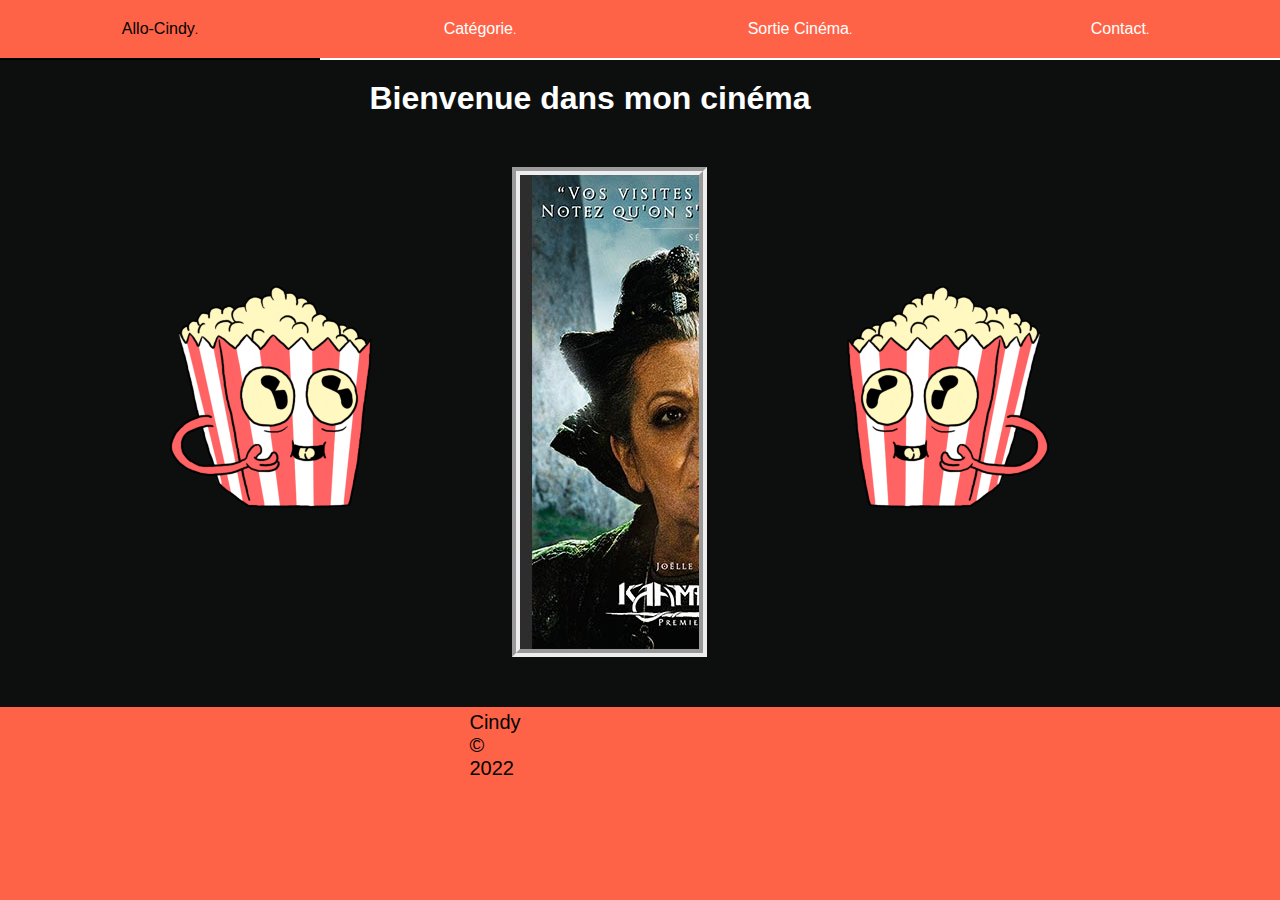
<file: index.html>
<!DOCTYPE html>
<html lang="fr">
<head>
    <meta charset="UTF-8">
    <meta http-equiv="X-UA-Compatible" content="IE=edge">
    <meta name="viewport" content="width=device-width, initial-scale=1.0">
    <title>Site Allo-Cindy</title>
    <link rel="stylesheet" href="./asset_accueil/style.css">
    
</head>
<body>
     <div class="page">
    <!-- barre de navigation -->
   <nav>
       <ul>
           
           <li class="deroulant"><a href="./index.html">Allo-Cindy</a></li>
           
           <li class="deroulant"><a href="#">Catégorie</a>
             <ul class="sous">
                <li><a href="./comedie/index.html">Comédie</a></li>
                <li><a href="./aventure/index.html">Aventure</a></li>
                <li><a href="./animation/index.html">Animation</a></li>
                

             </ul>
            </li>

        
            <li class="deroulant"><a href="./sortie_ciné/index.html">Sortie Cinéma</a>
     
                <ul class="sous">
                    <li><a href="#">Sortie 2022</a></li>
                    
                </ul>
                <ul class="sous"></ul>
                <li class="deroulant"><a href="mailto:cindy.breuil@outlook.fr">Contact</a>
                </li>
           
       </ul>
   </nav> 

   <!-- container diaporama sortie cinéma -->
   
<h1>Bienvenue dans mon cinéma</h1>
   
<div class="section">
   
    <div>
        <img class="gif" src="./asset_accueil/image/popcorn.gif" alt="image gif pop-corn">
    </div>
    <div id="container2">
        <div id="container" >
        <img id="image1" src="./asset_accueil/image/affiche-kaamelott.jpg" alt="affiche de film kaamelott">
        <img id="image1" src="./asset_accueil/image/affiche-kaamelott.jpg" alt="affiche de film kaamelott">
        </div>
    </div>
    <div>
        <img class="gifRotate" src="./asset_accueil/image/popcorn.gif" alt="gif pop-corn 2">
    </div>
    <footer>
        <p>Cindy &COPY; 2022</p>
    </footer>
</div>
</div>

</body>
</html>
</file>
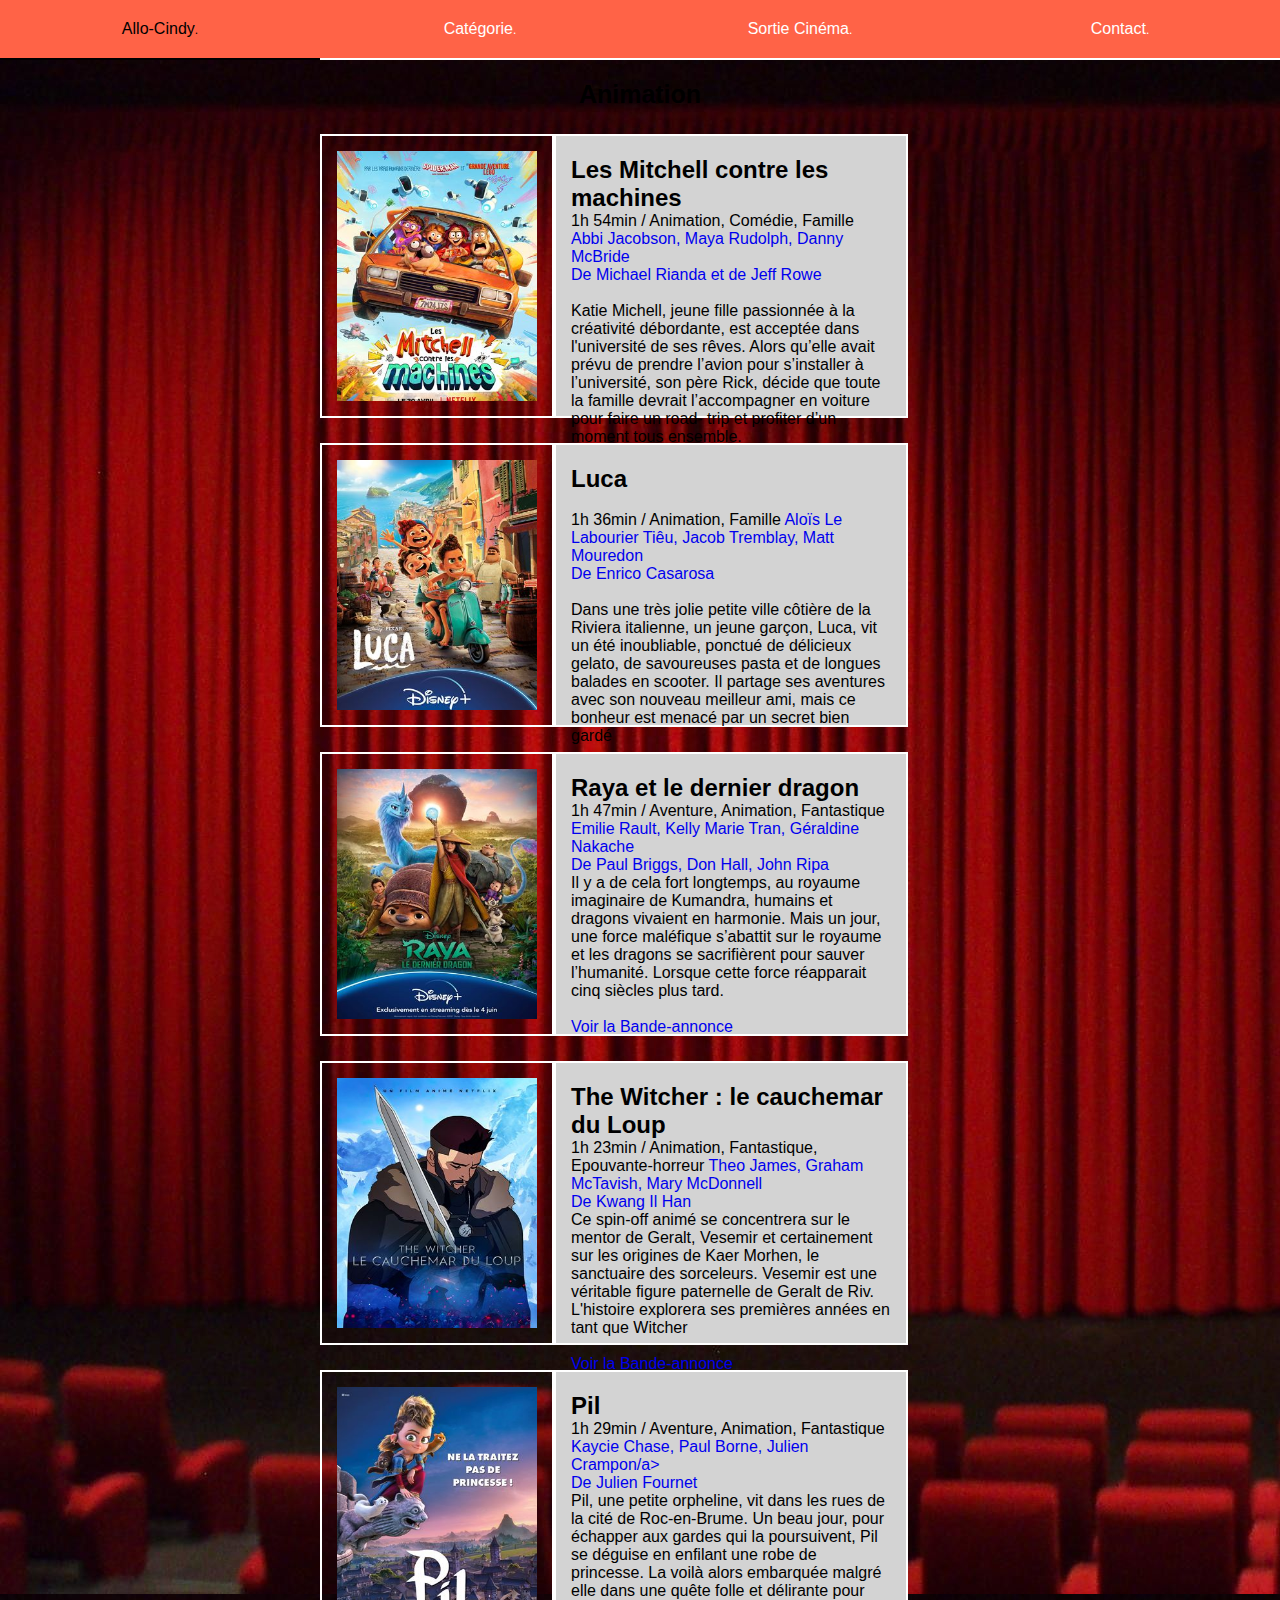
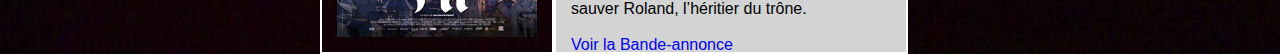
<file: animation/index.html>
<!DOCTYPE html>
<html lang="fr">
<head>
    <meta charset="UTF-8">
    <meta http-equiv="X-UA-Compatible" content="IE=edge">
    <meta name="viewport" content="width=device-width, initial-scale=1.0">
    <title>Animation</title>
    <link rel="stylesheet" href="./asset/style.css">
</head>
<body>
  
    <div class="page">
        <!-- barre de navigation -->
       <nav>
           <ul>
               
               <li class="deroulant"><a href="../index.html">Allo-Cindy</a></li>
               
               <li class="deroulant"><a href="#">Catégorie</a>
                 <ul class="sous">
                    <li><a href="../comedie/index.html">Comédie</a></li>
                    <li><a href="../aventure/index.html">Aventure</a></li>
                    <li><a href="../animation/index.html">Animation</a></li>
                    
    
                 </ul>
                </li>
    
            
                <li class="deroulant"><a href="#">Sortie Cinéma</a>
         
                    <ul class="sous">
                        <li><a href="../sortie_ciné/index.html">Sortie 2022</a></li>
                    </ul>
                    <ul class="sous"></ul>
                    <li class="deroulant"><a href="mailto:cindy.breuil@outlook.fr">Contact</a>
                </li>
               
            </ul>
       </nav> 
       
       
       <h1>Animation</h1>
    </header>

        <!-- debut article film animation -->
    <section>
        <article class="comedie">
            <div class="carte"> 
                   <!--container film Les Mitchell contre les machines  -->
                <img src="./asset/image/film_mitchell.jpg" alt="affiche de film Les Mitchell" id="filmLesMitchell">
                <div class="titre">
                <h2>Les Mitchell contre les machines</h2>
                <p class="synopsis">
                    1h 54min / Animation, Comédie, Famille<br>
                    <a href="https://www.allocine.fr/personne/fichepersonne_gen_cpersonne=548750.html">Abbi Jacobson,</a>
                    <a href="https://www.allocine.fr/personne/fichepersonne_gen_cpersonne=40294.html">Maya Rudolph,</a>
                    <a href="https://www.allocine.fr/personne/fichepersonne_gen_cpersonne=197757.html">Danny McBride</a>
                    <br>
                    <a href="https://www.allocine.fr/personne/fichepersonne_gen_cpersonne=598499.html">De Michael Rianda et de</a>
                    <a href="https://www.allocine.fr/personne/fichepersonne_gen_cpersonne=897391.html"> Jeff Rowe</a>
                    <br><br>
                    Katie Michell, jeune fille passionnée à la créativité débordante, est acceptée dans l'université de ses rêves. Alors qu’elle avait prévu de prendre l’avion pour s’installer à l’université, son père Rick, décide que toute la famille devrait l’accompagner en voiture pour faire un road- trip et profiter d’un moment tous ensemble.
                </p>
                <br>
                <a href="https://www.allocine.fr/video/player_gen_cmedia=19589516&cfilm=264970.html">Voir la Bande-annonce</a>
             </div>
            </div>
        </article>
        <!-- fin les mitchell contre les machines  -->

         <!--container film Luca  -->
        <article class="comedie2">
            <div class="carte2"> 
                <img src="./asset/image/film_lucas.jpg" alt="affiche de film lucas" id="filmLuca">
                <div class="titre2">
                <h2>Luca</h2>
                <br>
                <p class="synopsis2">
                    1h 36min / Animation, Famille
                    <a href="https://www.allocine.fr/personne/fichepersonne_gen_cpersonne=924579.html">Aloïs Le Labourier Tiêu,</a>
                    <a href="https://www.allocine.fr/personne/fichepersonne_gen_cpersonne=647031.html">Jacob Tremblay,</a>
                    <a href="https://www.allocine.fr/personne/fichepersonne_gen_cpersonne=932165.html">Matt Mouredon</a>
                    <br>
                    <a href="https://www.allocine.fr/personne/fichepersonne_gen_cpersonne=526167.html">De Enrico Casarosa</a>
                    <br><br>
                    Dans une très jolie petite ville côtière de la Riviera italienne, un jeune garçon, Luca, vit un été inoubliable, ponctué de délicieux gelato, de savoureuses pasta et de longues balades en scooter. Il partage ses aventures avec son nouveau meilleur ami, mais ce bonheur est menacé par un secret bien gardé 
                </p>
                <br>
                <a href="https://www.allocine.fr/video/player_gen_cmedia=19592056&cfilm=285584.html">Voir la Bande-annonce</a>
             </div>
            </div>
           <!-- fin container film lucas  -->
        </article>

    <!--container film Raya et le dernier dragon  -->
        <article class="comedie3">
            <div class="carte3"> 
                <img src="./asset/image/film_raya.jpg" alt="affiche de film Raya" id="filmRaya">
                <div class="titre3">
                <h2>Raya et le dernier dragon</h2>
                <p class="synopsis2">
                    1h 47min / Aventure, Animation, Fantastique
                    <a href="https://www.allocine.fr/personne/fichepersonne_gen_cpersonne=93611.html"> Emilie Rault,</a>
                    <a href="https://www.allocine.fr/personne/fichepersonne_gen_cpersonne=705436.html">Kelly Marie Tran,</a>
                    <a href="https://www.allocine.fr/personne/fichepersonne_gen_cpersonne=132706.html">Géraldine Nakache</a><br>


                    <a href="https://www.allocine.fr/personne/fichepersonne_gen_cpersonne=717043.html">De Paul Briggs,</a>
                    <a href="https://www.allocine.fr/personne/fichepersonne_gen_cpersonne=52273.html"> Don Hall,</a>
                    <a href="https://www.allocine.fr/personne/fichepersonne_gen_cpersonne=492095.html">John Ripa</a>
                    <br>
                    Il y a de cela fort longtemps, au royaume imaginaire de Kumandra, humains et dragons vivaient en harmonie. Mais un jour, une force maléfique s’abattit sur le royaume et les dragons se sacrifièrent pour sauver l’humanité. Lorsque cette force réapparait cinq siècles plus tard.
                </p>
                <br>
                <a href="https://www.allocine.fr/video/player_gen_cmedia=19591201&cfilm=265028.html">Voir la Bande-annonce</a>
            </div>
            </div>
        <!-- fin container  Raya et le dernier dragon -->
        </article>



         <!--The Witcher : le cauchemar du Loup  -->
         <article class="comedie4">
            <div class="carte4"> 
                <img src="./asset/image/film_witcher.jpg" alt="affiche de film witcher" id="filmWitcher">
                <div class="titre4">
                <h2>The Witcher : le cauchemar du Loup </h2>
            
                <p class="synopsis2">
                    1h 23min / Animation, Fantastique, Epouvante-horreur
                    <a href="https://www.allocine.fr/personne/fichepersonne_gen_cpersonne=431936.html">Theo James,</a>
                    <a href="https://www.allocine.fr/personne/fichepersonne_gen_cpersonne=139150.html"> Graham McTavish,</a>
                    <a href="https://www.allocine.fr/personne/fichepersonne_gen_cpersonne=13989.html">Mary McDonnell</a><br>
                    <a href="https://www.allocine.fr/personne/fichepersonne_gen_cpersonne=939281.html">De Kwang Il Han</a>
                    <br>
                    Ce spin-off animé se concentrera sur le mentor de Geralt, Vesemir et certainement sur les origines de Kaer Morhen, le sanctuaire des sorceleurs. Vesemir est une véritable figure paternelle de Geralt de Riv. L'histoire explorera ses premières années en tant que Witcher 
                </p>
                <br>
                <a href="https://www.allocine.fr/video/player_gen_cmedia=19593471&cfilm=280608.html">Voir la Bande-annonce</a>
            </div>
            </div>
        <!-- fin The Witcher : le cauchemar du Loup -->
        </article>




         <!--container Pil -->
         <article class="comedie5">
            <div class="carte5"> 
                <img src="./asset/image/film_pil.jpg" alt="affiche de film Pil" id="Pil">
                <div class="titre5">
                <h2>Pil</h2>
            
                <p class="synopsis2">
                    1h 29min / Aventure, Animation, Fantastique
                    <a href="https://www.allocine.fr/personne/fichepersonne_gen_cpersonne=793947.html"> Kaycie Chase,</a>
                    <a href="https://www.allocine.fr/personne/fichepersonne_gen_cpersonne=23613.html"> Paul Borne,</a>
                    <a href="https://www.allocine.fr/personne/fichepersonne_gen_cpersonne=196506.html"> Julien Crampon/a><br> 
                    <a href="https://www.allocine.fr/personne/fichepersonne_gen_cpersonne=555930.html">De Julien Fournet</a>
                    <br>
                    Pil, une petite orpheline, vit dans les rues de la cité de Roc-en-Brume. Un beau jour, pour échapper aux gardes qui la poursuivent, Pil se déguise en enfilant une robe de princesse. La voilà alors embarquée malgré elle dans une quête folle et délirante pour sauver Roland, l’héritier du trône.
                </p>
                <br>
                <a href="https://www.allocine.fr/video/player_gen_cmedia=19593124&cfilm=280964.html">Voir la Bande-annonce</a>
            </div>
            </div>
        <!-- fin film pil -->
        </article>


    </section>

    </div>

















</body>
</html>
</file>
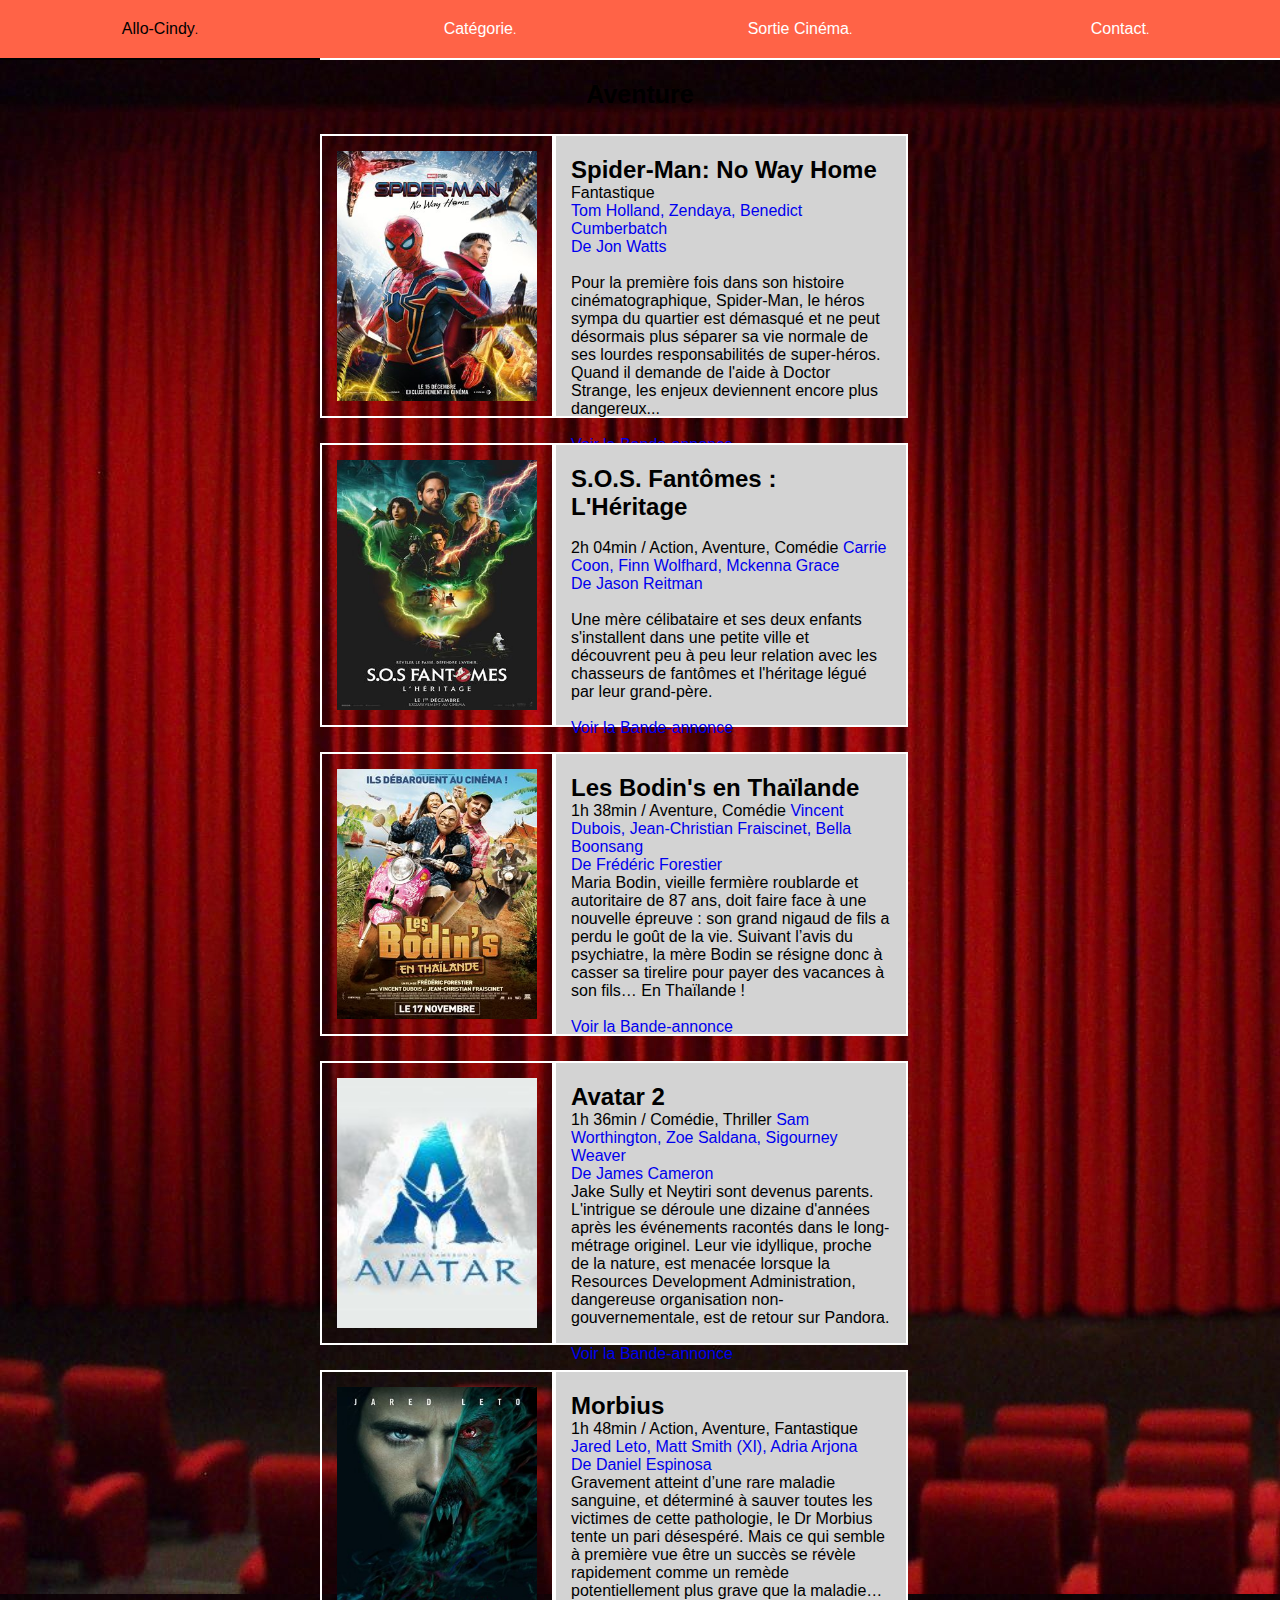
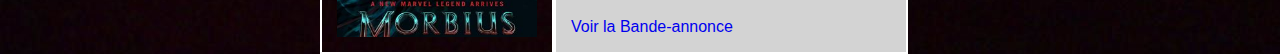
<file: aventure/index.html>
<!DOCTYPE html>
<html lang="fr">
<head>
    <meta charset="UTF-8">
    <meta http-equiv="X-UA-Compatible" content="IE=edge">
    <meta name="viewport" content="width=device-width, initial-scale=1.0">
    <title>Aventure</title>
    <link rel="stylesheet" href="asset/style.css">
</head>
<body>
  
        <div class="page">
            <!-- barre de navigation -->
           <nav>
               <ul>
                   
                   <li class="deroulant"><a href="../index.html">Allo-Cindy</a></li>
                   
                   <li class="deroulant"><a href="#">Catégorie</a>
                     <ul class="sous">
                        <li><a href="../comedie/index.html">Comédie</a></li>
                        <li><a href="./index.html">Aventure</a></li>
                        <li><a href="../animation/index.html">Animation</a></li>
                        
                     </ul>
                    </li>
        
                
                    <li class="deroulant"><a href="#">Sortie Cinéma</a>
             
                        <ul class="sous">
                            <li><a href="../sortie_ciné/index.html">Sortie 2022</a></li>
                        </ul>
                        <ul class="sous"></ul>
                        <li class="deroulant"><a href="mailto:cindy.breuil@outlook.fr">Contact</a>
                    </li>
                   
                </ul>
           </nav> 
           
           
           <h1>Aventure</h1>
        </header>
    
            <!-- debut article aventure -->
        <section>
            <article class="comedie">
                <div class="carte"> 
                       <!--container film spiderman  -->
                    <img src="./asset/image/film_spiderman.jpg" alt="affiche de film spiderman" id="filmSpiderman">
                    <div class="titre">
                    <h2>Spider-Man: No Way Home</h2>
                    <p class="synopsis">
                        Fantastique<br>
                        <a href="https://www.allocine.fr/personne/fichepersonne_gen_cpersonne=588862.html">Tom Holland,</a>
                        <a href="https://www.allocine.fr/personne/fichepersonne_gen_cpersonne=512064.html"> Zendaya,</a>
                        <a href="https://www.allocine.fr/personne/fichepersonne_gen_cpersonne=164427.html">Benedict Cumberbatch</a>
                        <br>
                        <a href="https://www.allocine.fr/personne/fichepersonne_gen_cpersonne=496179.html">De Jon Watts</a>
                        <br><br>
                        Pour la première fois dans son histoire cinématographique, Spider-Man, le héros sympa du quartier est démasqué et ne peut désormais plus séparer sa vie normale de ses lourdes responsabilités de super-héros. Quand il demande de l'aide à Doctor Strange, les enjeux deviennent encore plus dangereux...
                    </p>
                    <br>
                    <a href="https://www.allocine.fr/video/player_gen_cmedia=19593624&cfilm=256880.html">Voir la Bande-annonce</a>
                 </div>
                </div>
            </article>
            <!-- fin container film spiderman  -->
    
             <!--container film S.O.S. Fantômes : L'Héritage  -->
            <article class="comedie2">
                <div class="carte2"> 
                    <img src="./asset/image/film_sos_fantome.jpg" alt="affiche de film sos fantômes" id="filmSosFantome">
                    <div class="titre2">
                    <h2>S.O.S. Fantômes : L'Héritage</h2>
                    <br>
                    <p class="synopsis2">
                        2h 04min / Action, Aventure, Comédie
                        <a href="https://www.allocine.fr/personne/fichepersonne_gen_cpersonne=541934.html">Carrie Coon,</a>
                        <a href="https://www.allocine.fr/personne/fichepersonne_gen_cpersonne=757208.html">Finn Wolfhard,</a>
                        <a href="https://www.allocine.fr/personne/fichepersonne_gen_cpersonne=628557.html">Mckenna Grace</a>
                        <br>
                        <a href="https://www.allocine.fr/personne/fichepersonne_gen_cpersonne=69741.html">De Jason Reitman</a>
                        <br><br>
                        Une mère célibataire et ses deux enfants s'installent dans une petite ville et découvrent peu à peu leur relation avec les chasseurs de fantômes et l'héritage légué par leur grand-père.
                    </p>
                    <br>
                    <a href="https://www.allocine.fr/video/player_gen_cmedia=19594731&cfilm=269618.html">Voir la Bande-annonce</a>
                 </div>
                </div>
               <!-- fin container film S.O.S. Fantômes : L'Héritage  -->
            </article>
    
        <!--container film Les Bodin's en Thaïlande  -->
            <article class="comedie3">
                <div class="carte3"> 
                    <img src="./asset/image/film_les_bodins.jpg" alt="affiche de film drunk" id="filmBodins">
                    <div class="titre3">
                    <h2>Les Bodin's en Thaïlande</h2>
                    <p class="synopsis2">
                        1h 38min / Aventure, Comédie
                        <a href="https://www.allocine.fr/personne/fichepersonne_gen_cpersonne=137863.html">Vincent Dubois,</a>
                        <a href="https://www.allocine.fr/personne/fichepersonne_gen_cpersonne=137864.html">Jean-Christian Fraiscinet,</a>
                        <a href="https://www.allocine.fr/personne/fichepersonne_gen_cpersonne=945102.html">Bella Boonsang</a><br>
                        <a href="https://www.allocine.fr/personne/fichepersonne_gen_cpersonne=56858.html">De Frédéric Forestier</a>
                        <br>
                        Maria Bodin, vieille fermière roublarde et autoritaire de 87 ans, doit faire face à une nouvelle épreuve : son grand nigaud de fils a perdu le goût de la vie. Suivant l’avis du psychiatre, la mère Bodin se résigne donc à casser sa tirelire pour payer des vacances à son fils… En Thaïlande !
                    </p>
                    <br>
                    <a href="https://www.allocine.fr/video/player_gen_cmedia=19594232&cfilm=289301.html">Voir la Bande-annonce</a>
                </div>
                </div>
            <!-- fin container film bodin's -->
            </article>
    
    
    
             <!--container Avatar 2  -->
             <article class="comedie4">
                <div class="carte4"> 
                    <img src="./asset/image/film_avatar_2.jpg" alt="affiche de film Avatar 2" id="filmAvatar2">
                    <div class="titre4">
                    <h2>Avatar 2</h2>
                
                    <p class="synopsis2">
                        1h 36min / Comédie, Thriller
                        <a href="https://www.allocine.fr/personne/fichepersonne_gen_cpersonne=41339.html">Sam Worthington,</a>
                        <a href="https://www.allocine.fr/personne/fichepersonne_gen_cpersonne=34515.html"> Zoe Saldana,</a>
                        <a href="https://www.allocine.fr/personne/fichepersonne_gen_cpersonne=259.html">Sigourney Weaver</a><br>
                        <a href="https://www.allocine.fr/personne/fichepersonne_gen_cpersonne=1066.html">De James Cameron</a>
                        <br>
                        Jake Sully et Neytiri sont devenus parents. L'intrigue se déroule une dizaine d'années après les événements racontés dans le long-métrage originel. Leur vie idyllique, proche de la nature, est menacée lorsque la Resources Development Administration, dangereuse organisation non-gouvernementale, est de retour sur Pandora. 
                    </p>
                    <br>
                    <a href="https://www.allocine.fr/video/player_gen_cmedia=19538861&cfilm=178014.html">Voir la Bande-annonce</a>
                </div>
                </div>
            <!-- fin container Avatar 2-->
            </article>
    
    
    
    
             <!--container Morbius -->
             <article class="comedie5">
                <div class="carte5"> 
                    <img src="./asset/image/film_morbius.jpg" alt="affiche de film Adieu les cons" id="Morbius">
                    <div class="titre5">
                    <h2>Morbius</h2>
                
                    <p class="synopsis2">
                        1h 48min / Action, Aventure, Fantastique
                        <a href="https://www.allocine.fr/personne/fichepersonne_gen_cpersonne=22868.html">Jared Leto,</a>
                        <a href="https://www.allocine.fr/personne/fichepersonne_gen_cpersonne=224013.html"> Matt Smith (XI),</a>
                        <a href="https://www.allocine.fr/personne/fichepersonne_gen_cpersonne=694710.html"> Adria Arjona</a><br> 
                        <a href="https://www.allocine.fr/personne/fichepersonne_gen_cpersonne=436520.html">De Daniel Espinosa</a>
                        <br>
                        Gravement atteint d’une rare maladie sanguine, et déterminé à sauver toutes les victimes de cette pathologie, le Dr Morbius tente un pari désespéré. Mais ce qui semble à première vue être un succès se révèle rapidement comme un remède potentiellement plus grave que la maladie…
                    </p>
                    <br>
                    <a href="https://www.allocine.fr/video/player_gen_cmedia=19594534&cfilm=260627.html">Voir la Bande-annonce</a>
                </div>
                </div>
            <!-- fin film morbius -->
            </article>
    
    
        </section>
    
        </div>






</body>
</html>
</file>
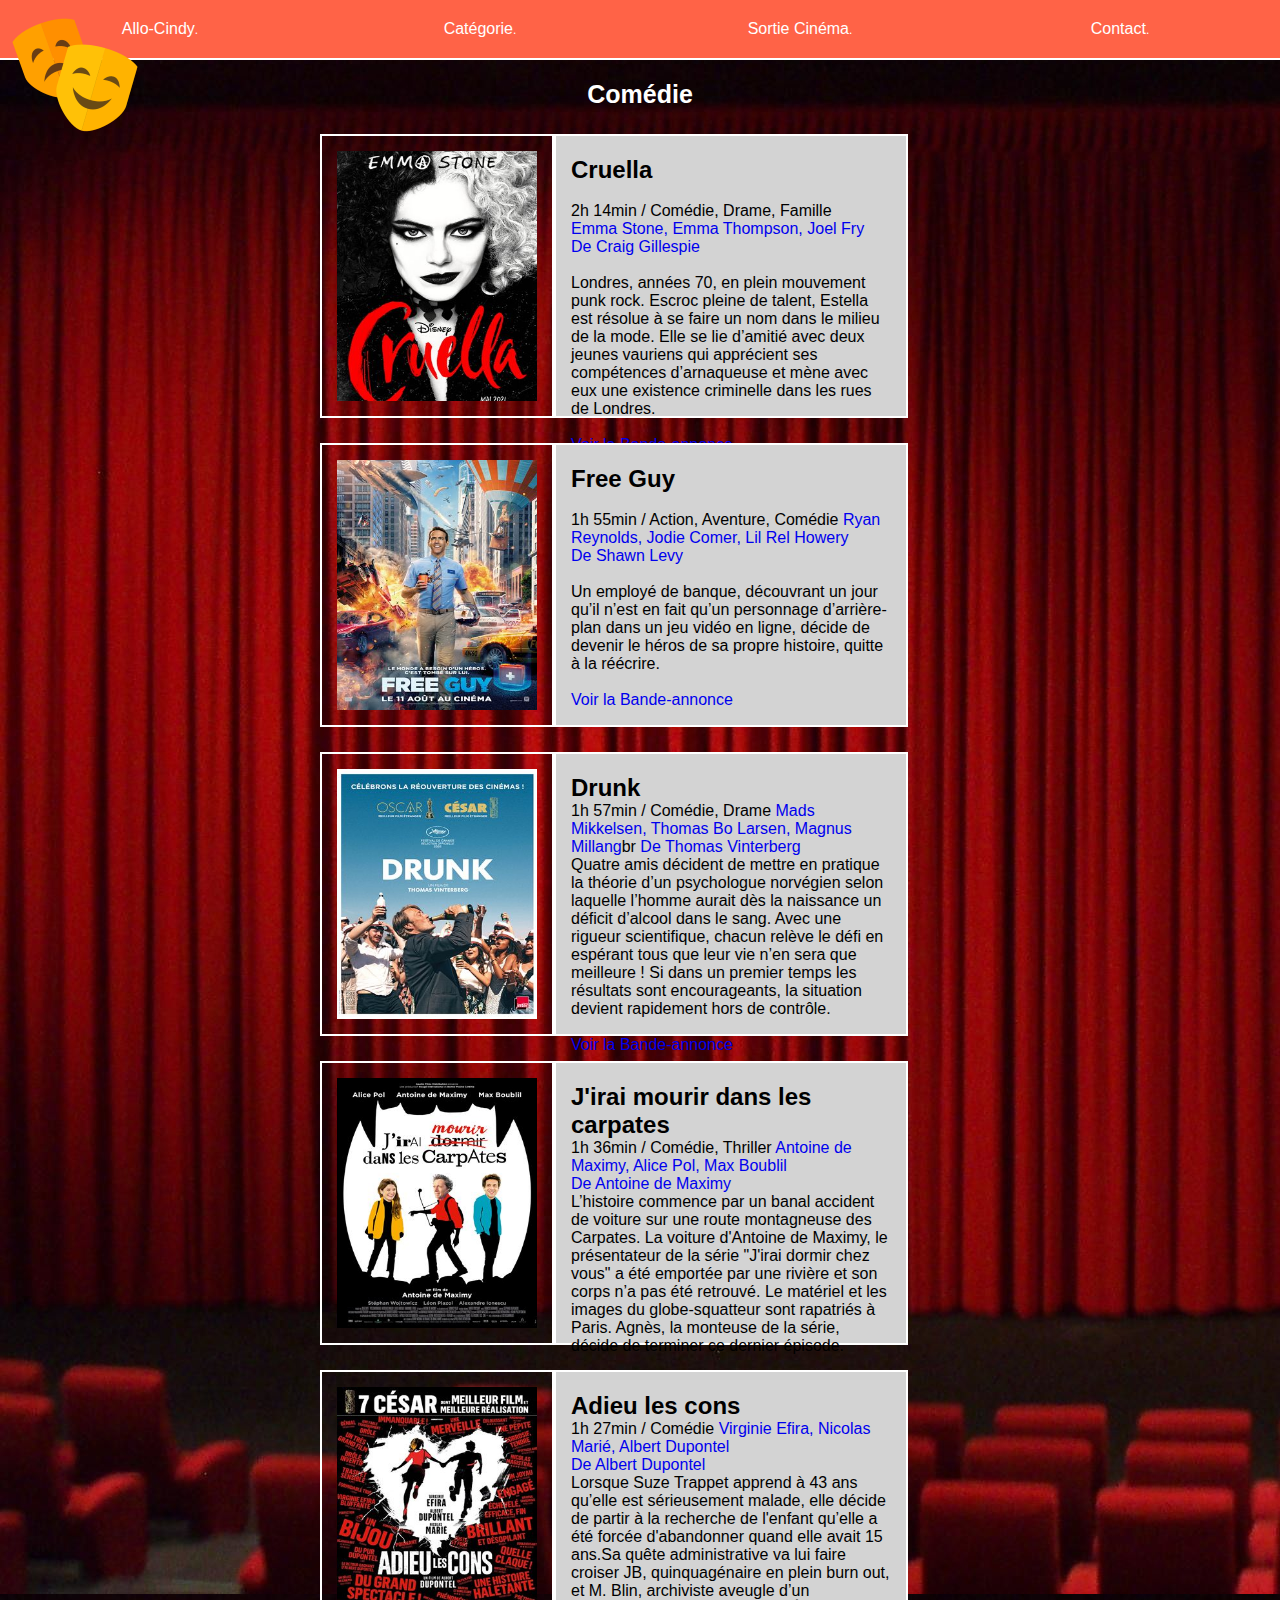
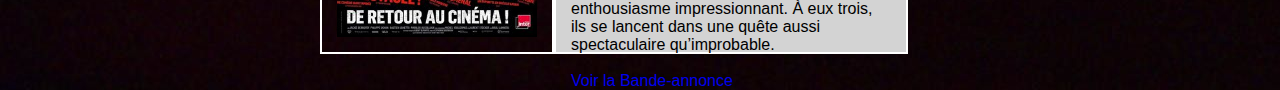
<file: comedie/index.html>
<!DOCTYPE html>
<html lang="fr">
<head>
    <meta charset="UTF-8">
    <meta http-equiv="X-UA-Compatible" content="IE=edge">
    <meta name="viewport" content="width=device-width, initial-scale=1.0">
    <title>Comédie</title>
    <link rel="stylesheet" href="./asset/style.css">
</head>
<body>
  
    <header class="container">
       <!-- debut barre de navigation -->
        <nav>
            <ul>
                <img id="logo" src="../asset_accueil/image/icone_film.png" alt="logo cinema">
                <li class="deroulant"><a href="../index.html">Allo-Cindy</a></li>
                
                <li class="deroulant"><a href="#">Catégorie</a>
                  <ul class="sous">
                     <li><a href="./comedie/index.html">Comédie</a></li>
                     <li><a href="../aventure/index.html">Aventure</a></li>
                     <li><a href="../animation/index.html">Animation</a></li>
                    
     
                  </ul>
                 </li>
     
             
                 <li class="deroulant"><a href="../index.html">Sortie Cinéma</a>
          
                     <ul class="sous">
                         <li><a href="../sortie_ciné/index.html">Sortie 2022</a></li>
                         
                     </ul>
                     <ul class="sous"></ul>
                        <li class="deroulant"><a href="mailto:cindy.breuil@outlook.fr">Contact</a></li>
                
            </ul>
        </nav> 
        <!-- fin de barre de navigation -->
            <h1>Comédie</h1>
    </header>

        <!-- debut article comedie -->
    <section>
        <article class="comedie">
            <div class="carte"> 
                   <!--container film Cruella  -->
                <img src="./asset/image/film_cruella.jpg" alt="affiche de film Cruella" id="filmCruella">
                <div class="titre">
                <h2>Cruella</h2>
                <br>
                <p class="synopsis">
                    2h 14min / Comédie, Drame, Famille<br>
                    <a href="https://www.allocine.fr/personne/fichepersonne_gen_cpersonne=194788.html">Emma Stone,</a>
                    <a href="https://www.allocine.fr/personne/fichepersonne_gen_cpersonne=1795.html"> Emma Thompson,</a>
                    <a href="https://www.allocine.fr/personne/fichepersonne_gen_cpersonne=215351.html"> Joel Fry</a>
                    <br>
                    <a href="https://www.allocine.fr/personne/fichepersonne_gen_cpersonne=171858.html">De Craig Gillespie</a>
                    <br><br>
                    Londres, années 70, en plein mouvement punk rock. Escroc pleine de talent, Estella est résolue à se faire un nom dans le milieu de la mode. Elle se lie d’amitié avec deux jeunes vauriens qui apprécient ses compétences d’arnaqueuse et mène avec eux une existence criminelle dans les rues de Londres.
                </p>
                <br>
                <a href="https://www.allocine.fr/video/player_gen_cmedia=19589635&cfilm=224395.html">Voir la Bande-annonce</a>
             </div>
            </div>
        </article>
        <!-- fin container film Cruella  -->

         <!--container film free guy  -->
        <article class="comedie2">
            <div class="carte2"> 
                <img src="./asset/image/film_freeGuy.jpg" alt="affiche de film free guy" id="filmFreeGuy">
                <div class="titre2">
                <h2>Free Guy</h2>
                <br>
                <p class="synopsis2">
                    1h 55min / Action, Aventure, Comédie
                    <a href="https://www.allocine.fr/personne/fichepersonne_gen_cpersonne=74084.html"> Ryan Reynolds,</a>
                    <a href="https://www.allocine.fr/personne/fichepersonne_gen_cpersonne=606051.html"> Jodie Comer,</a>
                    <a href="https://www.allocine.fr/personne/fichepersonne_gen_cpersonne=723569.html"> Lil Rel Howery</a>
                    <br>
                    <a href="https://www.allocine.fr/personne/fichepersonne_gen_cpersonne=69741.html">De Shawn Levy</a>
                    <br><br>
                    Un employé de banque, découvrant un jour qu’il n’est en fait qu’un personnage d’arrière-plan dans un jeu vidéo en ligne, décide de devenir le héros de sa propre histoire, quitte à la réécrire.
                </p>
                <br>
                <a href="https://www.allocine.fr/video/player_gen_cmedia=19592517&cfilm=251824.html">Voir la Bande-annonce</a>
             </div>
            </div>
           <!-- fin container film free Guy  -->
        </article>

    <!--container film drunk  -->
        <article class="comedie3">
            <div class="carte3"> 
                <img src="./asset/image/film_drunk.jpg" alt="affiche de film drunk" id="filmDrunk">
                <div class="titre3">
                <h2>Drunk</h2>
                <p class="synopsis2">
                    1h 57min / Comédie, Drame
                    <a href="https://www.allocine.fr/personne/fichepersonne_gen_cpersonne=88478.html">Mads Mikkelsen,</a>
                    <a href="https://www.allocine.fr/personne/fichepersonne_gen_cpersonne=27971.html"> Thomas Bo Larsen,</a>
                    <a href="https://www.allocine.fr/personne/fichepersonne_gen_cpersonne=660470.html">Magnus Millang</a>br
                    <a href="https://www.allocine.fr/personne/fichepersonne_gen_cpersonne=21630.html">De Thomas Vinterberg</a>
                    <br>
                    Quatre amis décident de mettre en pratique la théorie d’un psychologue norvégien selon laquelle l’homme aurait dès la naissance un déficit d’alcool dans le sang. Avec une rigueur scientifique, chacun relève le défi en espérant tous que leur vie n’en sera que meilleure ! Si dans un premier temps les résultats sont encourageants, la situation devient rapidement hors de contrôle.
                </p>
                <br>
                <a href="https://www.allocine.fr/video/player_gen_cmedia=19588821&cfilm=275050.html">Voir la Bande-annonce</a>
            </div>
            </div>
        <!-- fin container film drunk -->
        </article>



         <!--container j'irai mourir dans les carpates  -->
         <article class="comedie4">
            <div class="carte4"> 
                <img src="./asset/image/film_carpates.jpg" alt="affiche de film j'irai mourir dans les carpates" id="filmCarparte">
                <div class="titre4">
                <h2>J'irai mourir dans les carpates</h2>
            
                <p class="synopsis2">
                    1h 36min / Comédie, Thriller
                    <a href="https://www.allocine.fr/personne/fichepersonne_gen_cpersonne=16971.html">Antoine de Maximy,</a>
                    <a href="https://www.allocine.fr/personne/fichepersonne_gen_cpersonne=218550.html"> Alice Pol,</a>
                    <a href="https://www.allocine.fr/personne/fichepersonne_gen_cpersonne=660470.html">Max Boublil</a><br>
                    <a href="https://www.allocine.fr/personne/fichepersonne_gen_cpersonne=16971.html">De Antoine de Maximy</a>
                    <br>
                    L’histoire commence par un banal accident de voiture sur une route montagneuse des Carpates. La voiture d'Antoine de Maximy, le présentateur de la série "J'irai dormir chez vous" a été emportée par une rivière et son corps n’a pas été retrouvé. Le matériel et les images du globe-squatteur sont rapatriés à Paris. Agnès, la monteuse de la série, décide de terminer ce dernier épisode.
                </p>
                <br>
                <a href="https://www.allocine.fr/video/player_gen_cmedia=19589134&cfilm=274282.html">Voir la Bande-annonce</a>
            </div>
            </div>
        <!-- fin j'irai mourir dans les carpates -->
        </article>




         <!--container Adieu les cons -->
         <article class="comedie5">
            <div class="carte5"> 
                <img src="./asset/image/film_adieux_les_cons.jpg" alt="affiche de film Adieu les cons" id="adieuLesCons">
                <div class="titre5">
                <h2>Adieu les cons</h2>
            
                <p class="synopsis2">
                    1h 27min / Comédie
                    <a href="https://www.allocine.fr/personne/fichepersonne_gen_cpersonne=97635.html"> Virginie Efira,</a>
                    <a href="https://www.allocine.fr/personne/fichepersonne_gen_cpersonne=28708.html"> Nicolas Marié,</a>
                    <a href="https://www.allocine.fr/personne/fichepersonne_gen_cpersonne=12194.html">Albert Dupontel</a><br> 
                    <a href="https://www.allocine.fr/personne/fichepersonne_gen_cpersonne=12194.html">De Albert Dupontel</a>
                    <br>
                    Lorsque Suze Trappet apprend à 43 ans qu’elle est sérieusement malade, elle décide de partir à la recherche de l'enfant qu’elle a été forcée d'abandonner quand elle avait 15 ans.Sa quête administrative va lui faire croiser JB, quinquagénaire en plein burn out, et M. Blin, archiviste aveugle d’un enthousiasme impressionnant. À eux trois, ils se lancent dans une quête aussi spectaculaire qu’improbable.
                </p>
                <br>
                <a href="https://www.allocine.fr/video/player_gen_cmedia=19589536&cfilm=274345.html">Voir la Bande-annonce</a>
            </div>
            </div>
        <!-- fin film adieu les cons -->
        </article>


    </section>





</body>
</html>
</file>
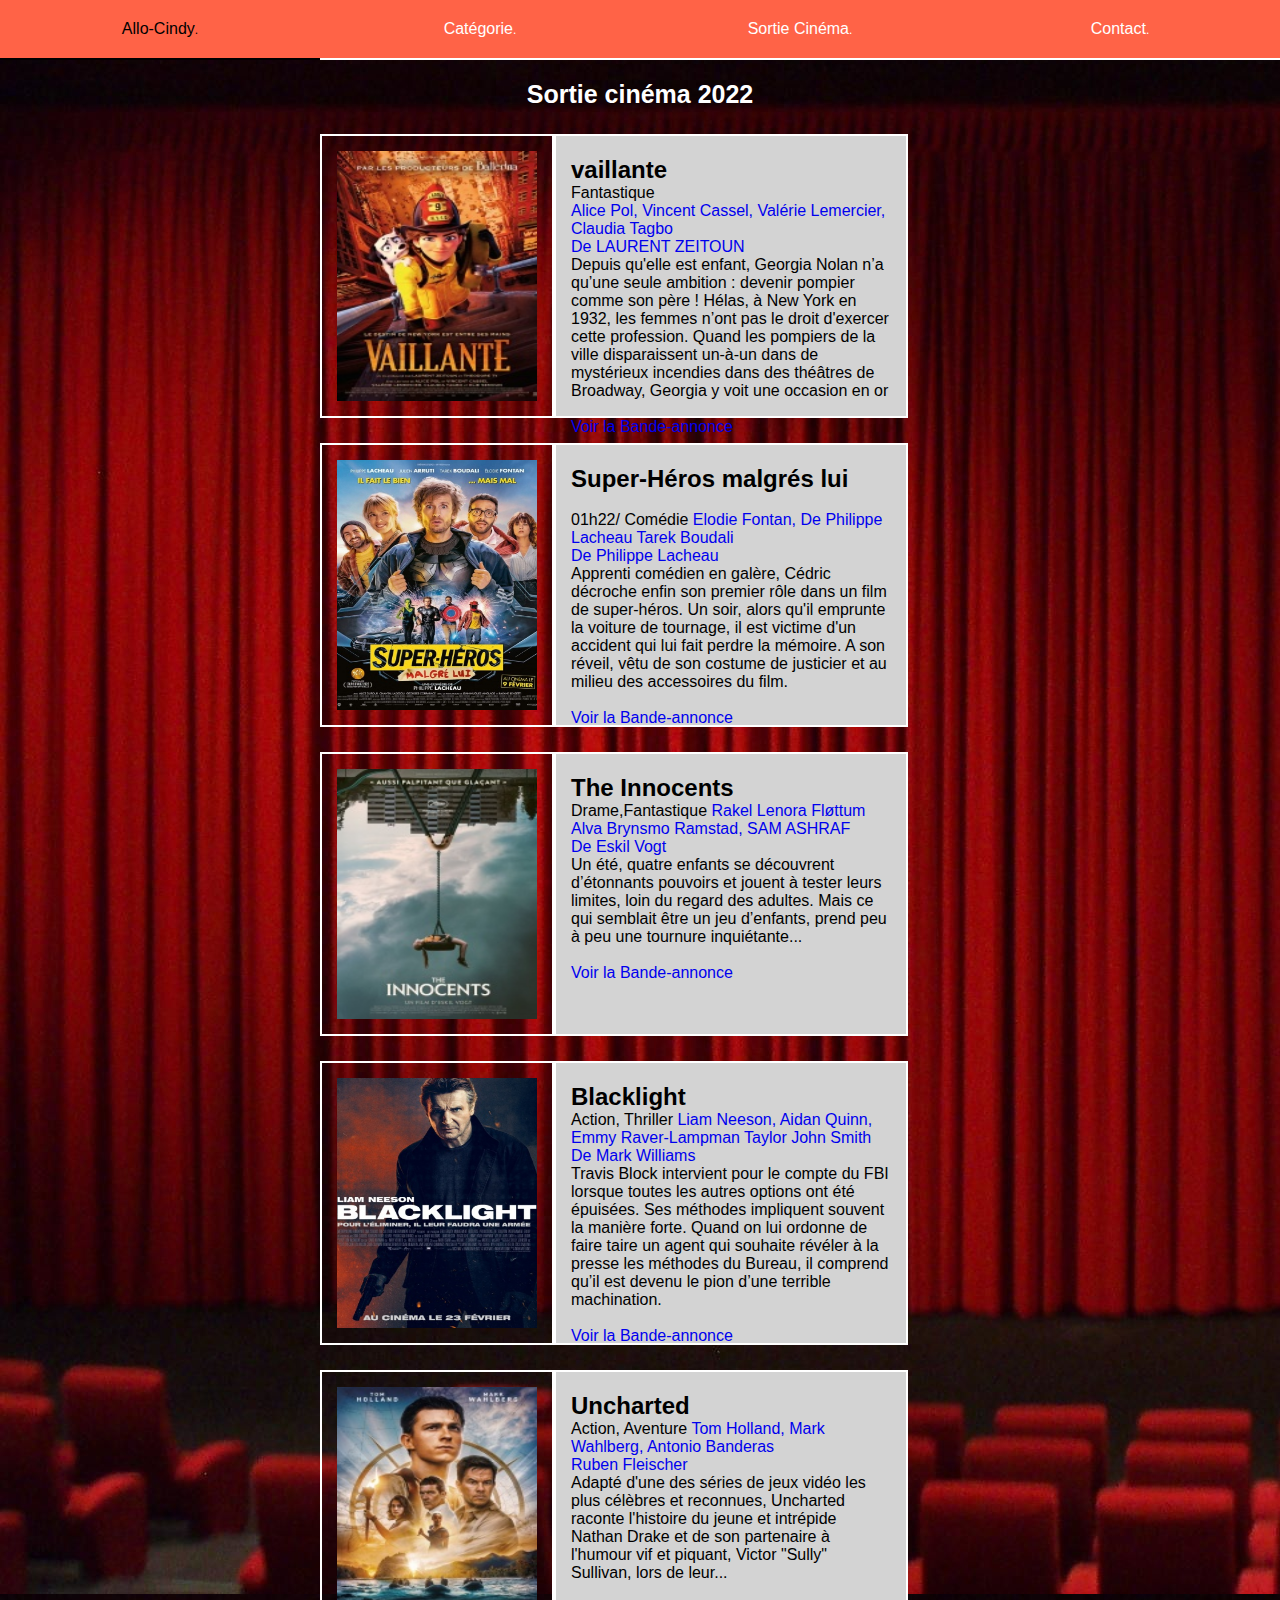
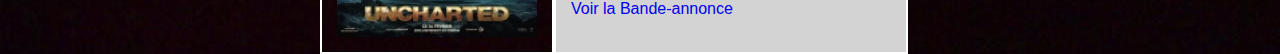
<file: sortie_ciné/index.html>
<!DOCTYPE html>
<html lang="fr">
<head>
    <meta charset="UTF-8">
    <meta http-equiv="X-UA-Compatible" content="IE=edge">
    <meta name="viewport" content="width=device-width, initial-scale=1.0">
    <title>Sortie cinéma </title>
    <link rel="stylesheet" href="./asset/style.css">
</head>
<body>
    <div class="page">
        <!-- barre de navigation -->
       <nav>
           <ul>
               
               <li class="deroulant"><a href="../index.html">Allo-Cindy</a></li>
               
               <li class="deroulant"><a href="#">Catégorie</a>
                 <ul class="sous">
                    <li><a href="../comedie/index.html">Comédie</a></li>
                    <li><a href="../aventure/index.html">Aventure</a></li>
                    <li><a href="../animation/index.html">Animation</a></li>
                    
                 </ul>
                </li>
    
            
                <li class="deroulant"><a href="./index.html">Sortie Cinéma</a>
         
                    <ul class="sous">
                        <li><a href="../sortie_ciné/index.html">Sortie 2022</a></li>
                    </ul>
                    <ul class="sous"></ul>
                    <li class="deroulant"><a href="mailto:cindy.breuil@outlook.fr">Contact</a>
                </li>
               
            </ul>
       </nav> 
       
       
       <h1>Sortie cinéma 2022</h1>
    </header>

        <!-- debut article aventure -->
    <section>
        <article class="comedie">
            <div class="carte"> 
                   <!--container film vaillante  -->
                <img src="./asset/image/film_vaillante.jpg" alt="affiche de film spiderman" id="filmVaillante">
                <div class="titre">
                <h2>vaillante</h2>
                <p class="synopsis">
                    Fantastique<br>
                    <a href="https://www.allocine.fr/personne/fichepersonne_gen_cpersonne=218550.html"> Alice Pol,</a>
                    <a href="https://www.allocine.fr/personne/fichepersonne_gen_cpersonne=16217.html"> Vincent Cassel,</a>
                    <a href="https://www.allocine.fr/personne/fichepersonne_gen_cpersonne=12093.html">Valérie Lemercier,</a>
                    <a href="https://www.allocine.fr/personne/fichepersonne_gen_cpersonne=41221.html">Claudia Tagbo</a>
                    <br>
                    <a href="https://www.allocine.fr/personne/fichepersonne_gen_cpersonne=99144.html">De LAURENT ZEITOUN</a>
                    <br>
                    Depuis qu'elle est enfant, Georgia Nolan n’a qu’une seule ambition : devenir pompier comme son père ! Hélas, à New York en 1932, les femmes n’ont pas le droit d'exercer cette profession. Quand les pompiers de la ville disparaissent un-à-un dans de mystérieux incendies dans des théâtres de Broadway, Georgia y voit une occasion en or
                </p>
                <br>
                <a href="https://www.cinehorizons.net/film/vaillante/trailer-vf">Voir la Bande-annonce</a>
             </div>
            </div>
        </article>
        <!-- fin container film vaillante  -->

         <!--container film Super-Héros malgrés lui  -->
        <article class="comedie2">
            <div class="carte2"> 
                <img src="./asset/image/film_super-heros-malgre-lui.jpg" alt="affiche de film sos fantômes" id="filmSuper-Héros">
                <div class="titre2">
                <h2>Super-Héros malgrés lui</h2>
                <br>
                <p class="synopsis2">
                    
                    01h22/ Comédie
                    <a href="https://www.allocine.fr/personne/fichepersonne_gen_cpersonne=167770.html">Elodie Fontan,</a>
                    <a href="https://www.allocine.fr/personne/fichepersonne_gen_cpersonne=422283.html">De Philippe Lacheau</a>
                    <a href="https://www.allocine.fr/personne/fichepersonne_gen_cpersonne=422282.html">Tarek Boudali</a>
                    <br>
                    <a href="https://www.allocine.fr/personne/fichepersonne_gen_cpersonne=422283.html">De Philippe Lacheau</a>
                    <br>
                    Apprenti comédien en galère, Cédric décroche enfin son premier rôle dans un film de super-héros. Un soir, alors qu'il emprunte la voiture de tournage, il est victime d'un accident qui lui fait perdre la mémoire. A son réveil, vêtu de son costume de justicier et au milieu des accessoires du film. 
                </p>
                <br>
                <a href="https://www.cinehorizons.net/film/super-heros-malgre-lui/trailer-france">Voir la Bande-annonce</a>
             </div>
            </div>
           <!-- fin container film Super-Héros malgrés lui -->
        </article>

    <!--container film The Innocents  -->
        <article class="comedie3">
            <div class="carte3"> 
                <img src="./asset/image/film_innocents.jpg" alt="affiche de film drunk" id="filmTheInnocents">
                <div class="titre3">
                <h2>The Innocents</h2>
                <p class="synopsis2">
                    Drame,Fantastique
                    <a href="https://www.allocine.fr/personne/fichepersonne-931413/photos/detail/?cmediafile=21830189">Rakel Lenora Fløttum</a>
                    <a href="https://www.allocine.fr/personne/fichepersonne_gen_cpersonne=137864.html">Alva Brynsmo Ramstad,</a>
                    <a href="https://www.allocine.fr/personne/fichepersonne_gen_cpersonne=931415.html">SAM ASHRAF</a><br>
                    <a href="https://www.allocine.fr/personne/fichepersonne_gen_cpersonne=195998.html">De Eskil Vogt </a>
                    <br>
                    Un été, quatre enfants se découvrent d’étonnants pouvoirs et jouent à tester leurs limites, loin du regard des adultes. Mais ce qui semblait être un jeu d’enfants, prend peu à peu une tournure inquiétante...
                </p>
                <br>
                <a href="https://www.allocine.fr/video/player_gen_cmedia=19594232&cfilm=289301.html">Voir la Bande-annonce</a>
            </div>
            </div>
        <!-- fin container film The Innocents -->
        </article>



         <!--container Blacklight  -->
         <article class="comedie4">
            <div class="carte4"> 
                <img src="./asset/image/film_blacklight.jpg" alt="affiche de film Avatar 2" id="filmblacklight">
                <div class="titre4">
                <h2>Blacklight</h2>
            
                <p class="synopsis2">
                     Action, Thriller
                    <a href="https://www.allocine.fr/personne/fichepersonne_gen_cpersonne=5568.html">Liam Neeson,</a>
                    <a href="https://www.allocine.fr/personne/fichepersonne_gen_cpersonne=5569.html">Aidan Quinn, </a>
                    <a href="https://www.allocine.fr/personne/fichepersonne-826539/biographie/">Emmy Raver-Lampman </a>
                    <a href="https://www.allocine.fr/personne/fichepersonne_gen_cpersonne=671842.html">Taylor John Smith </a><br>
                    <a href="https://www.allocine.fr/personne/fichepersonne_gen_cpersonne=22884.html">De Mark Williams</a>
                    <br>
                    Travis Block intervient pour le compte du FBI lorsque toutes les autres options ont été épuisées. Ses méthodes impliquent souvent la manière forte. Quand on lui ordonne de faire taire un agent qui souhaite révéler à la presse les méthodes du Bureau, il comprend qu’il est devenu le pion d’une terrible machination. 
                </p>
                <br>
                <a href="https://www.cinehorizons.net/film/blacklight/bande-annonce">Voir la Bande-annonce</a>
            </div>
            </div>
        <!-- fin container Blacklight-->
        </article>




         <!--container Uncharted -->
         <article class="comedie5">
            <div class="carte5"> 
                <img src="./asset/image/film_uncharted.jpg" alt="affiche de film Uncharted" id="Uncharted">
                <div class="titre5">
                <h2>Uncharted</h2>
            
                <p class="synopsis2">
                     Action, Aventure 
                    <a href="https://www.allocine.fr/personne/fichepersonne_gen_cpersonne=588862.html">Tom Holland,</a>
                    <a href="https://www.allocine.fr/personne/fichepersonne_gen_cpersonne=224013.html">Mark Wahlberg,</a>
                    <a href="https://www.allocine.fr/personne/fichepersonne_gen_cpersonne=6226.html">Antonio Banderas</a><br> 
                    <a href="https://www.allocine.fr/personne/fichepersonne_gen_cpersonne=216037.html">Ruben Fleischer</a>
                    <br>
                    Adapté d'une des séries de jeux vidéo les plus célèbres et reconnues, Uncharted raconte l'histoire du jeune et intrépide Nathan Drake et de son partenaire à l'humour vif et piquant, Victor "Sully" Sullivan, lors de leur...
                </p>
                <br>
                <a href="https://www.cinehorizons.net/film/uncharted/bande-annonce">Voir la Bande-annonce</a>
            </div>
            </div>
        <!-- fin film Uncharted -->
        </article>


    </section>

    </div>


    







</body>
</html>
</file>
<file: asset_accueil/style.css>
*{
    margin: 0;
    padding: 0;
    font-family: Arial, Helvetica, sans-serif;
}

.page{
    width: 100%;
   
}

/* barre de navigation */


nav{
    width: 100%;
    margin: auto 0;
    background-color: tomato;
    height: 60px;
    position: sticky;
    top: 0;
    z-index: 10;
}

nav ul{
    list-style-type: none;
}

nav ul li{
    float: left;
    width: 25px;
    text-align: center;
}

nav a{
    display: block;
    text-decoration: none;
    color: white;
    border-bottom: 2px solid ;
    padding: 20px 0px;
    width: 100%;
}

nav a:hover{
    color: black;
    border-bottom: 2px solid;
}
.sous{
    display: none;
    box-shadow: 0px 1px 2px #CCC;
    background-color: white;
}

nav>ul li:hover .sous{
    display: block;
   

}
.sous li{
    float: none;
    width: 100%;
    text-align: left;
 
}

.sous a{
    padding: 10px;
    border-bottom: none;
}

.sous a{
    padding: 5px;
    border-bottom: none;
    background-color: tomato;
    border: 1px solid;
}

.deroulant>a::after{
    content: ".";
    font-size: 12px;
}

nav ul li {
    float: left;
    width: 25%;
    text-align: center;
    position: relative;
}
.sous{
    display: none;
    box-shadow: 0px 1px 2px #CCC;
    background-color: white;
    position: absolute;
    width: 100%;
    z-index: 1000;
}
/* fin de barre de navigation */


/* debut diaporama */

body{
    
     display: flex;
     flex-direction: column;
     justify-content: center;
     align-items: center;
     background-color: tomato;
     
 }

 

h1{
    
    color: white;
    padding-top: 20px;
    background-color: rgb(13, 15, 15);
    text-align: center;
    padding-right: 100px;
    
}



#container{
    display: flex;
    position: relative;
    animation-name: defilement;
    animation-duration: 20s ;
    animation-iteration-count: infinite;
    animation-timing-function: linear; 
    
    
}

#container2{
   border: 8px groove;
   overflow: hidden;
   width: 360px;
   margin-top: 50px;
   margin-bottom: 50px;

  
}
.gif{
    transform: scale(0.5) rotateY(180deg);
    align-self: baseline;
}

.gifRotate{
    transform: scale(0.5);
    align-self: baseline;
}

.section{
     display:flex;
    justify-content: center;
    align-items: center;
    background-color: rgb(13, 15, 15);
    align-items: baseline; 
    
}


footer{
    position: relative;
    top:80px;
    right: 750px;
    font-size: 20px;
    
    
}

/* animation diaporama */

@keyframes defilement{
    from{
        left:0;
    }25%,
    35%{
        left: -360px;
    }

    60%,
    70%{
        left: -720px;
    }

    95%,
    100%{
        left: -1080px;
    }

   
}

/* fin de diaporama */


@media screen and (min-width: 200px) and (max-width: 640px) {
    article {
      display:block;
      clear:both;
      overflow: hidden;
      
    }
  }
</file>
<file: animation/asset/style.css>
*{
    margin: 0;
    padding: 0;
    font-family: Arial, Helvetica, sans-serif;
}

.page{
    width: 100%;
   
}

/* barre de navigation */


nav{
    width: 100%;
    margin: auto 0;
    background-color: tomato;
    height: 60px;
    position: sticky;
    top: 0;
    z-index: 10;
}

nav ul{
    list-style-type: none;
}

nav ul li{
    float: left;
    width: 25px;
    text-align: center;
}

nav a{
    display: block;
    text-decoration: none;
    color: white;
    border-bottom: 2px solid ;
    padding: 20px 0px;
    width: 100%;
}

nav a:hover{
    color: black;
    border-bottom: 2px solid;
}
.sous{
    display: none;
    box-shadow: 0px 1px 2px #CCC;
    background-color: white;
}

nav>ul li:hover .sous{
    display: block;
   

}
.sous li{
    float: none;
    width: 100%;
    text-align: left;
 
}

.sous a{
    padding: 10px;
    border-bottom: none;
}

.sous a{
    padding: 5px;
    border-bottom: none;
    background-color: tomato;
    border: 1px solid;
}

.deroulant>a::after{
    content: ".";
    font-size: 12px;
}

nav ul li {
    float: left;
    width: 25%;
    text-align: center;
    position: relative;
}
.sous{
    display: none;
    box-shadow: 0px 1px 2px #CCC;
    background-color: white;
    position: absolute;
    width: 100%;
    z-index: 1000;
}
/* fin de barre de navigation */
h1{
    text-align: center;
    font-size: 25px;
    margin-top: 20px;
}

.carte,.carte2,.carte3,.carte4,.carte5{
    width: 50%;
    display: flex;
    position: relative;
    left: 25%;
    margin-top: 25px;
    
   
}

#filmLesMitchell,#filmLuca,#filmRaya,#filmWitcher,#Pil{
    width: 200px;
    height: 250px;
    padding: 15px;
    border: 2px double white;
}


h2 {
    padding-top: 5px;
    
}
.titre,.titre2,.titre3,.titre4,.titre5{
    justify-content: center;
    width: 50%;
    height: 250px;
    background-color: lightgrey;
    padding: 15px;
    border: 2px double white;
    
}

a{
    text-decoration: none;
}
a:hover{
    color:tomato;
}

body{
    background-image: url("./image/fond_ecran.jpg");
   
}
</file>
<file: aventure/asset/style.css>
*{
    margin: 0;
    padding: 0;
    font-family: Arial, Helvetica, sans-serif;
}

.page{
    width: 100%;
   
}

/* barre de navigation */


nav{
    width: 100%;
    margin: auto 0;
    background-color: tomato;
    height: 60px;
    position: sticky;
    top: 0;
    z-index: 10;
}

nav ul{
    list-style-type: none;
}

nav ul li{
    float: left;
    width: 25px;
    text-align: center;
}

nav a{
    display: block;
    text-decoration: none;
    color: white;
    border-bottom: 2px solid ;
    padding: 20px 0px;
    width: 100%;
}

nav a:hover{
    color: black;
    border-bottom: 2px solid;
}
.sous{
    display: none;
    box-shadow: 0px 1px 2px #CCC;
    background-color: white;
}

nav>ul li:hover .sous{
    display: block;
   

}
.sous li{
    float: none;
    width: 100%;
    text-align: left;
 
}

.sous a{
    padding: 10px;
    border-bottom: none;
}

.sous a{
    padding: 5px;
    border-bottom: none;
    background-color: tomato;
    border: 1px solid;
}

.deroulant>a::after{
    content: ".";
    font-size: 12px;
}

nav ul li {
    float: left;
    width: 25%;
    text-align: center;
    position: relative;
}
.sous{
    display: none;
    box-shadow: 0px 1px 2px #CCC;
    background-color: white;
    position: absolute;
    width: 100%;
    z-index: 1000;
}
/* fin de barre de navigation */
h1{
    text-align: center;
    font-size: 25px;
    margin-top: 20px;
}

.carte,.carte2,.carte3,.carte4,.carte5{
    width: 50%;
    display: flex;
    position: relative;
    left: 25%;
    margin-top: 25px;
    
   
}

#filmSpiderman,#filmSosFantome,#filmBodins,#filmAvatar2,#Morbius{
    width: 200px;
    height: 250px;
    padding: 15px;
    border: 2px double white;
}


h2 {
    padding-top: 5px;
    
}
.titre,.titre2,.titre3,.titre4,.titre5{
    justify-content: center;
    width: 50%;
    height: 250px;
    background-color: lightgrey;
    padding: 15px;
    border: 2px double white;
    
}

a{
    text-decoration: none;
}
a:hover{
    color:tomato;
}
body{
    background-image: url("./image/fond_ecran.jpg");
}
</file>
<file: comedie/asset/style.css>
*{
    margin: 0;
    padding: 0;
    font-family: Arial, Helvetica, sans-serif;
}
body{
    position: absolute;
}

/* barre de navigation */
#logo{
    position: absolute;
    
    z-index: 100;
   
}

#logo:hover{
    animation: logo_effet 2s linear ;
}

nav{
    width: 100%;
    margin: auto 0;
    background-color: tomato;
    height: 60px;
    position: sticky;
    top: 0;
    z-index: 10000;
}

nav ul{
    list-style-type: none;
}

nav ul li{
    float: left;
    width: 25px;
    text-align: center;
}

nav a{
    display: block;
    text-decoration: none;
    color: white;
    border-bottom: 2px solid ;
    padding: 20px 0px;
}

nav a:hover{
    color: black;
    border-bottom: 2px solid;
}
.sous{
    display: none;
    box-shadow: 0px 1px 2px #CCC;
    background-color: white;
}

nav>ul li:hover .sous{
    display: block;

   

}
.sous li{
    float: none;
    width: 100%;
    text-align: left;
 
}

.sous a{
    padding: 10px;
    border-bottom: none;
}

.sous a{
    padding: 5px;
    border-bottom: none;
    background-color: tomato;
    border: 1px solid;
}

.deroulant>a::after{
    content: ".";
    font-size: 12px;
}

nav ul li {
    float: left;
    width: 25%;
    text-align: center;
    position: relative;
  
}
.sous{
    display: none;
    box-shadow: 0px 1px 2px #CCC;
    background-color: white;
    position: absolute;
    width: 100%;
 
}

/* fin de barre navigation */


h1{
    text-align: center;
    font-size: 25px;
    margin-top: 20px;
    color: white;
}

.carte,.carte2,.carte3,.carte4,.carte5{
    width: 50%;
    display: flex;
    position: relative;
    left: 25%;
    margin-top: 25px;
    
   
}

#filmCruella,#filmFreeGuy,#filmDrunk,#filmCarparte,#adieuLesCons{
    width: 200px;
    height: 250px;
    padding: 15px;
    border: 2px double white;
}


h2 {
    padding-top: 5px;
   
    
}
.titre,.titre2,.titre3,.titre4,.titre5{
    justify-content: center;
    width: 50%;
    height: 250px;
    background-color: lightgrey;
    padding: 15px;
    border: 2px double white;
    
}

body{
    background-image: url("./image/fond_ecran.jpg");
}

a{
    text-decoration: none;
}
a:hover{
    color:tomato;
}

@keyframes logo_effet {
    from{
        transform: rotateZ(0deg) scale(1);

    }
    to{
        transform: rotatez(720deg) scale(1.5);
    }
}

@media screen and (min-width: 200px) and (max-width: 640px) {
    article {
      display:block;
      clear:both;
      overflow: hidden;
      
    }
  }
</file>
<file: sortie_ciné/asset/style.css>
*{
    margin: 0;
    padding: 0;
    font-family: Arial, Helvetica, sans-serif;
}

.page{
    width: 100%;
   
}

/* barre de navigation */


nav{
    width: 100%;
    margin: auto 0;
    background-color: tomato;
    height: 60px;
    position: sticky;
    top: 0;
    z-index: 10;
}

nav ul{
    list-style-type: none;
}

nav ul li{
    float: left;
    width: 25px;
    text-align: center;
}

nav a{
    display: block;
    text-decoration: none;
    color: white;
    border-bottom: 2px solid ;
    padding: 20px 0px;
    width: 100%;
}

nav a:hover{
    color: black;
    border-bottom: 2px solid;
}
.sous{
    display: none;
    box-shadow: 0px 1px 2px #CCC;
    background-color: white;
}

nav>ul li:hover .sous{
    display: block;
   

}
.sous li{
    float: none;
    width: 100%;
    text-align: left;
 
}

.sous a{
    padding: 10px;
    border-bottom: none;
}

.sous a{
    padding: 5px;
    border-bottom: none;
    background-color: tomato;
    border: 1px solid;
}

.deroulant>a::after{
    content: ".";
    font-size: 12px;
}

nav ul li {
    float: left;
    width: 25%;
    text-align: center;
    position: relative;
}
.sous{
    display: none;
    box-shadow: 0px 1px 2px #CCC;
    background-color: white;
    position: absolute;
    width: 100%;
    z-index: 1000;
}
/* fin de barre de navigation */
h1{
    text-align: center;
    font-size: 25px;
    margin-top: 20px;
    color: white;
}

.carte,.carte2,.carte3,.carte4,.carte5{
    width: 50%;
    display: flex;
    position: relative;
    left: 25%;
    margin-top: 25px;
    
   
}

#filmVaillante,#filmSuper-Héros,#filmTheInnocents,#filmblacklight,#Uncharted{
    width: 200px;
    height: 250px;
    padding: 15px;
    border: 2px double white;
    display: flex;
}


h2 {
    padding-top: 5px;
    
}
.titre,.titre2,.titre3,.titre4,.titre5{
    justify-content: center;
    width: 50%;
    height: 250px;
    background-color: lightgrey;
    padding: 15px;
    border: 2px double white;
   
    
}

a{
    text-decoration: none;
}
a:hover{
    color:tomato;
}
body{
    background-image: url("./image/fond_ecran.jpg");
}




  

  @media screen and (min-width: 200px) and (max-width: 640px) {
    article {
      display:block;
      clear:both;
      overflow: hidden;
      
    }
  }
</file>
